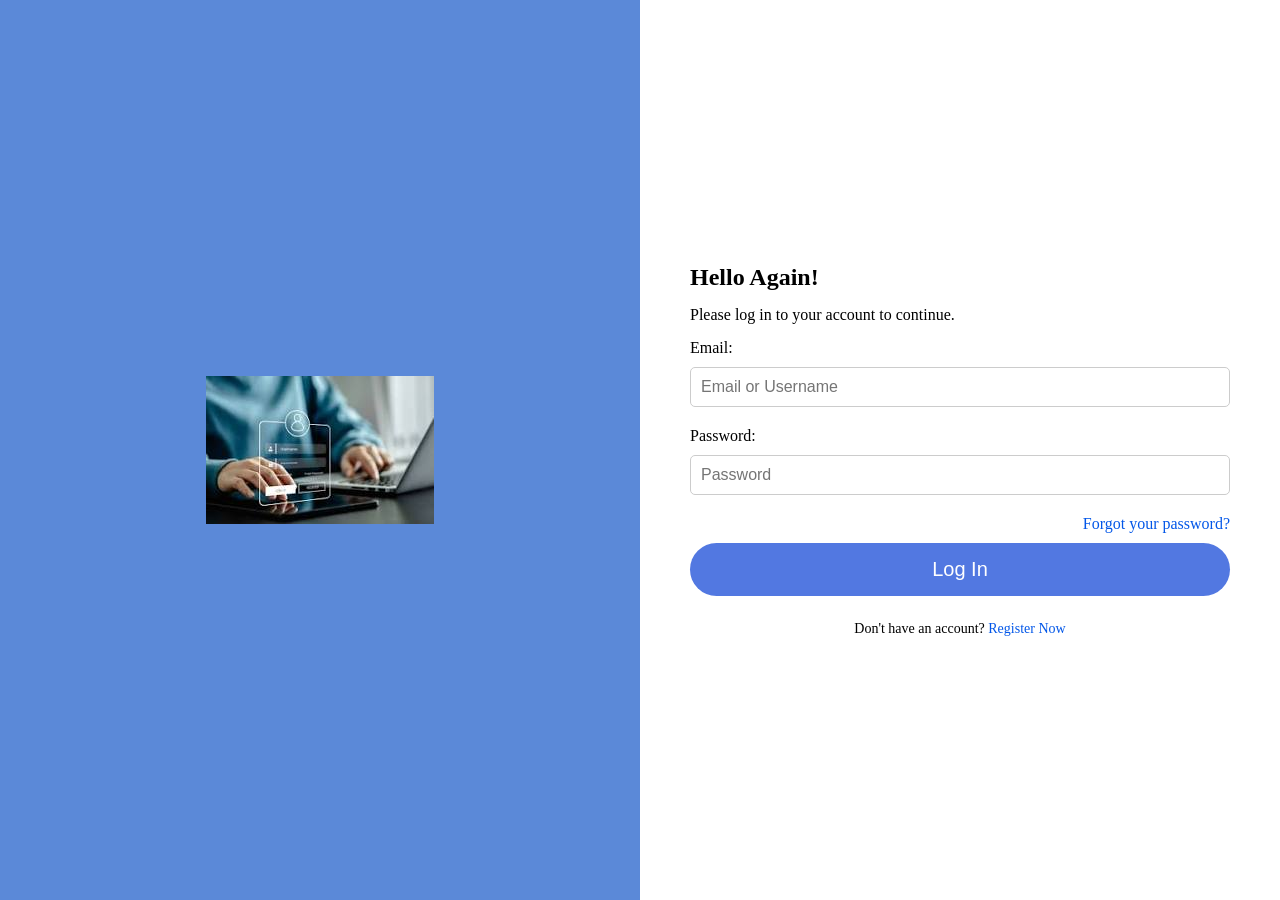
<file: Laundry service login page using flex/index.html>
<!DOCTYPE html>
<html lang="en">
<head>
    <meta charset="UTF-8">
    <meta name="viewport" content="width=device-width, initial-scale=1.0">
    <title>Log in page using flex</title>
    <link rel="stylesheet" href="style.css">
</head>
<body>
    <div class="container">
        <div class="left">
            <img src="login.jpg" alt="Login Image">
        </div>
        <div class="right">
            <h2>Hello Again!</h2>
            <p>Please log in to your account to continue.</p>

            <form>
                <label for="email">Email:</label>
                <input type="email" id="email" placeholder="Email or Username" required>
                <label for="password">Password:</label>
                <input type="password" id="password" placeholder="Password" required>
                <a href="#">Forgot your password?</a>
                <button type="submit">Log In</button>
               <p class="register">
                Don't have an account?
                <a href="#">Register Now</a>
                  </p>
            </form>
        </div>
    </div>
</body>
</html>
</file>
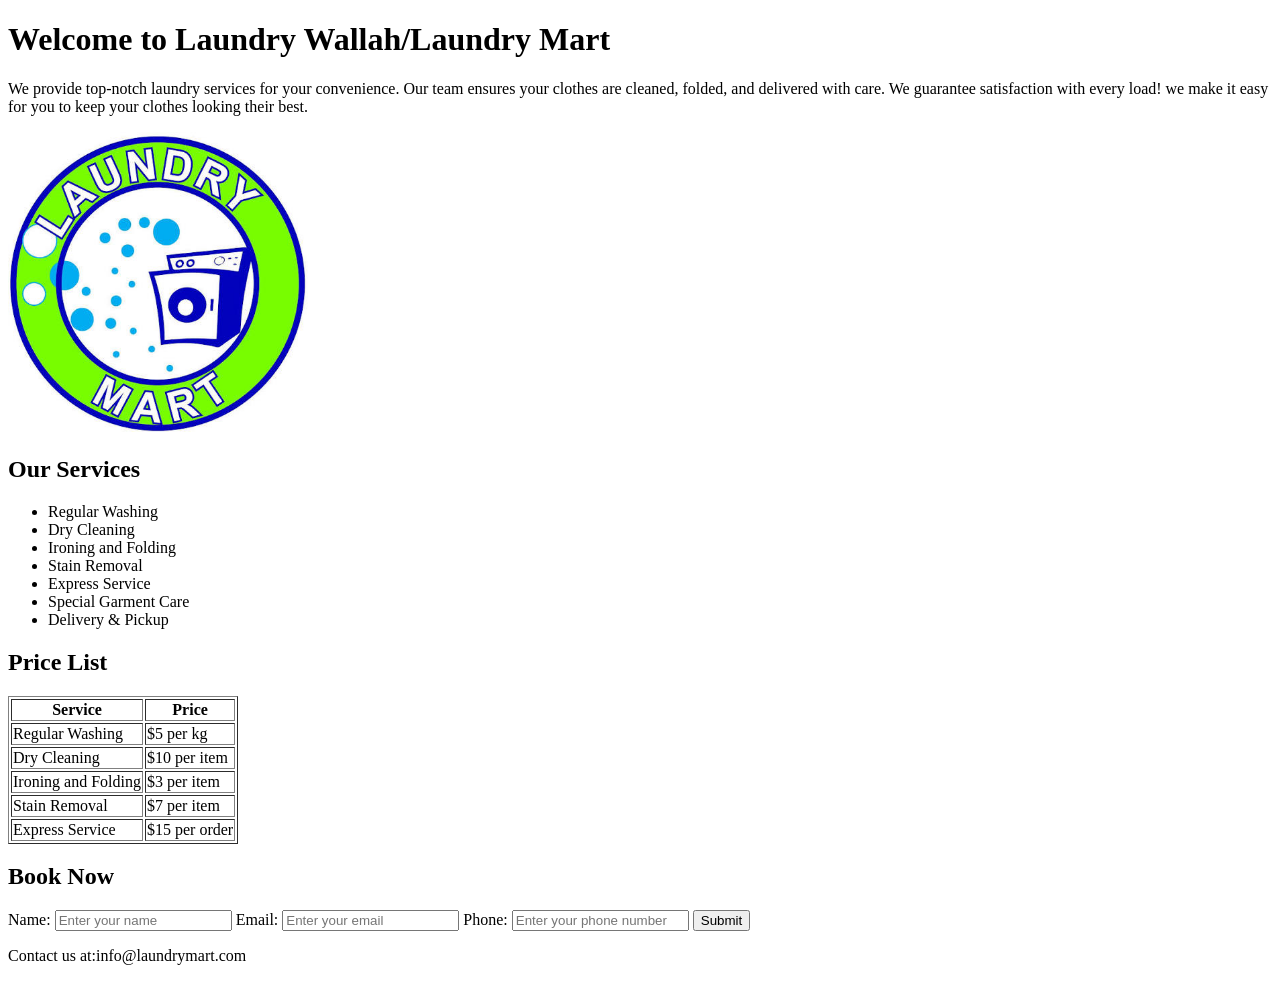
<file: laundry-mart/index.html>
<!DOCTYPE html>
<html lang="en">
<head>
    <meta charset="UTF-8">
    <meta name="viewport" content="width=device-width, initial-scale=1.0">
    <title>Laundry Mart</title>
</head>
<body>
    <h1>Welcome to Laundry Wallah/Laundry Mart</h1>
    <p>We provide top-notch laundry services for your convenience. Our team ensures your clothes are cleaned, folded, and delivered with care. We guarantee satisfaction with every load! we make it easy for you to keep your clothes looking their best.</p>
    <img src="images/laundry.jpg" alt="Laundry Mart" style="width:300px;height:auto;">
    <h2>Our Services</h2>
    <ul>
        <li>Regular Washing</li>
        <li>Dry Cleaning</li>
        <li>Ironing and Folding</li>
        <li>Stain Removal</li>
        <li>Express Service</li>
        <li>Special Garment Care</li>
        <li>Delivery & Pickup</li>
    </ul>
    <h2>Price List</h2>
    <table border="1">
        <tr>
            <th>Service</th>
            <th>Price</th>
        </tr>

        <tr>
            <td>Regular Washing</td>
            <td>$5 per kg</td>
        </tr>
        <tr>
            <td>Dry Cleaning</td>
            <td>$10 per item</td>
        </tr>
        <tr>
            <td>Ironing and Folding</td>
            <td>$3 per item</td>
        </tr>
        <tr>
            <td>Stain Removal</td>
            <td>$7 per item</td>
        </tr>
        <tr>
            <td>Express Service</td>
            <td>$15 per order</td>
        </tr>
    </table>
    <h2>Book Now</h2>
    <form>
        <label for="name">Name:</label>
        <input type="text" id="name" name="name" placeholder="Enter your name"  required>
        <label for="email">Email:</label>
        <input type="email" id="email" name="email" placeholder="Enter your email" required>
        <label for="phone">Phone:</label>
        <input type="tel" id="phone" name="phone" placeholder="Enter your phone number" required>
        <button type="submit">Submit</button>
    </form>
   <tfoot>
        <p>Contact us at:info@laundrymart.com</p>
</body>
</html>
</file>
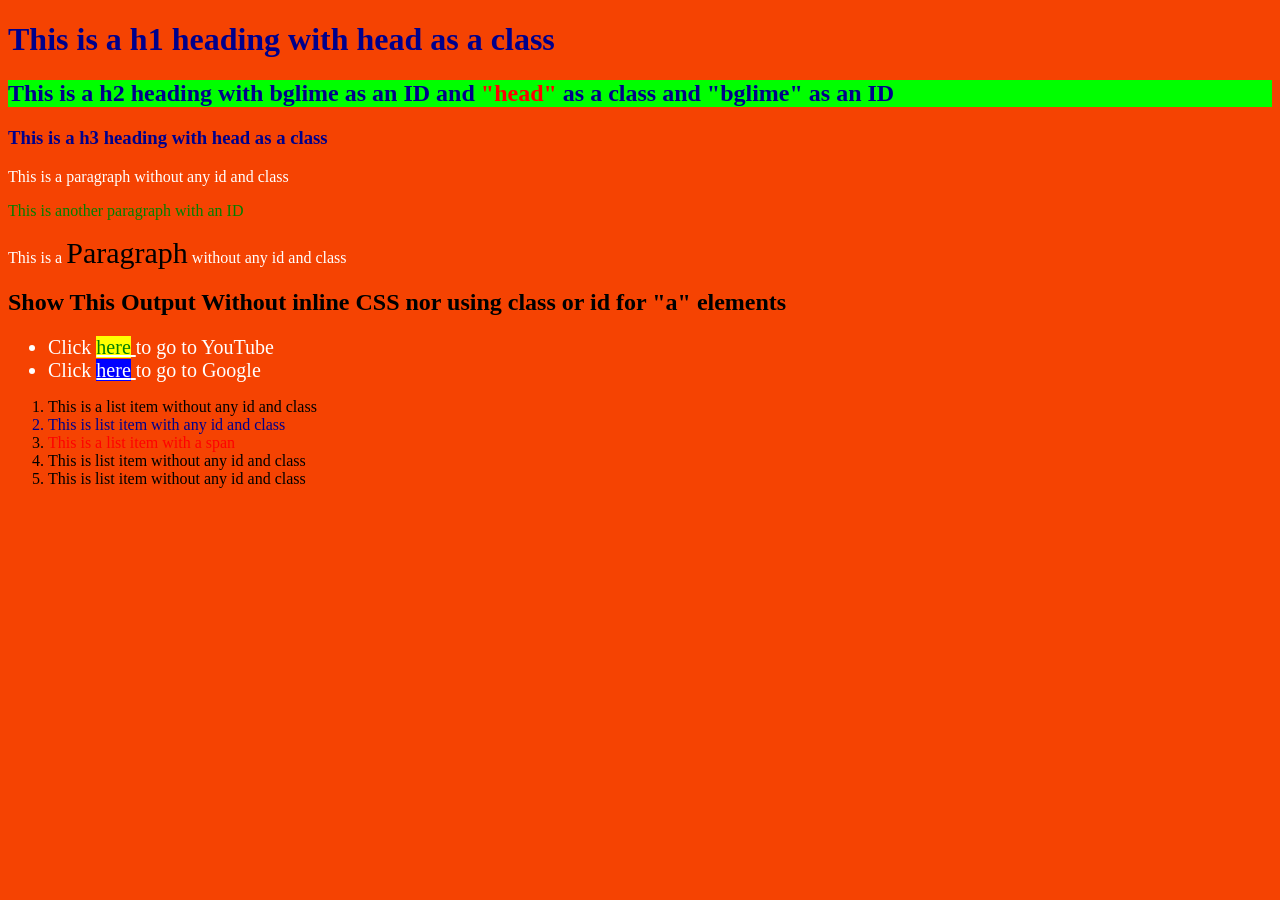
<file: Task_3_CSS_Selectors/index.html>
<!DOCTYPE html>
<html lang="en">
<head>
    <meta charset="UTF-8">
    <meta name="viewport" content="width=device-width, initial-scale=1.0">
    <title>Assignment 3: CSS Selectors</title>
    <link rel="stylesheet" href="style.css">
</head>
<body>
    <h1 class="head">This is a h1 heading with head as a class</h1>
    <h2  id="bglime" class="head">This is a h2 heading with bglime as an ID and <span class="head">"head"</span> as a class and "bglime" as an ID   </h2>
    <h3 class="head">This is a h3 heading with head as a class</h3>
    <p>This is a paragraph without any id and class</p>
    <p id="para">This is another paragraph with an ID</p>
    <p>This is a <span>Paragraph</span> without any id and class</p>
    <h2>Show This Output Without inline CSS nor using class or id for "a" elements</h2>
<ul>
    <li>
        Click <a href="https://www.youtube.com">
            <mark>here</mark>
        </a> to go to YouTube
    </li>

    <li>
        Click <a href="https://www.google.com">
            <mark>here</mark>
        </a> to go to Google
    </li>
</ul>


<ol>
    <li>This is a list item  without any id and class</li>
    <li  class="head">This is list item with any id and class</li>
    <li><span>This is a list item with a span</span></li>
     <li>This is list  item  without any id and class</li>
     <li>This is list  item  without any id and class</li>
</ol>
</file>
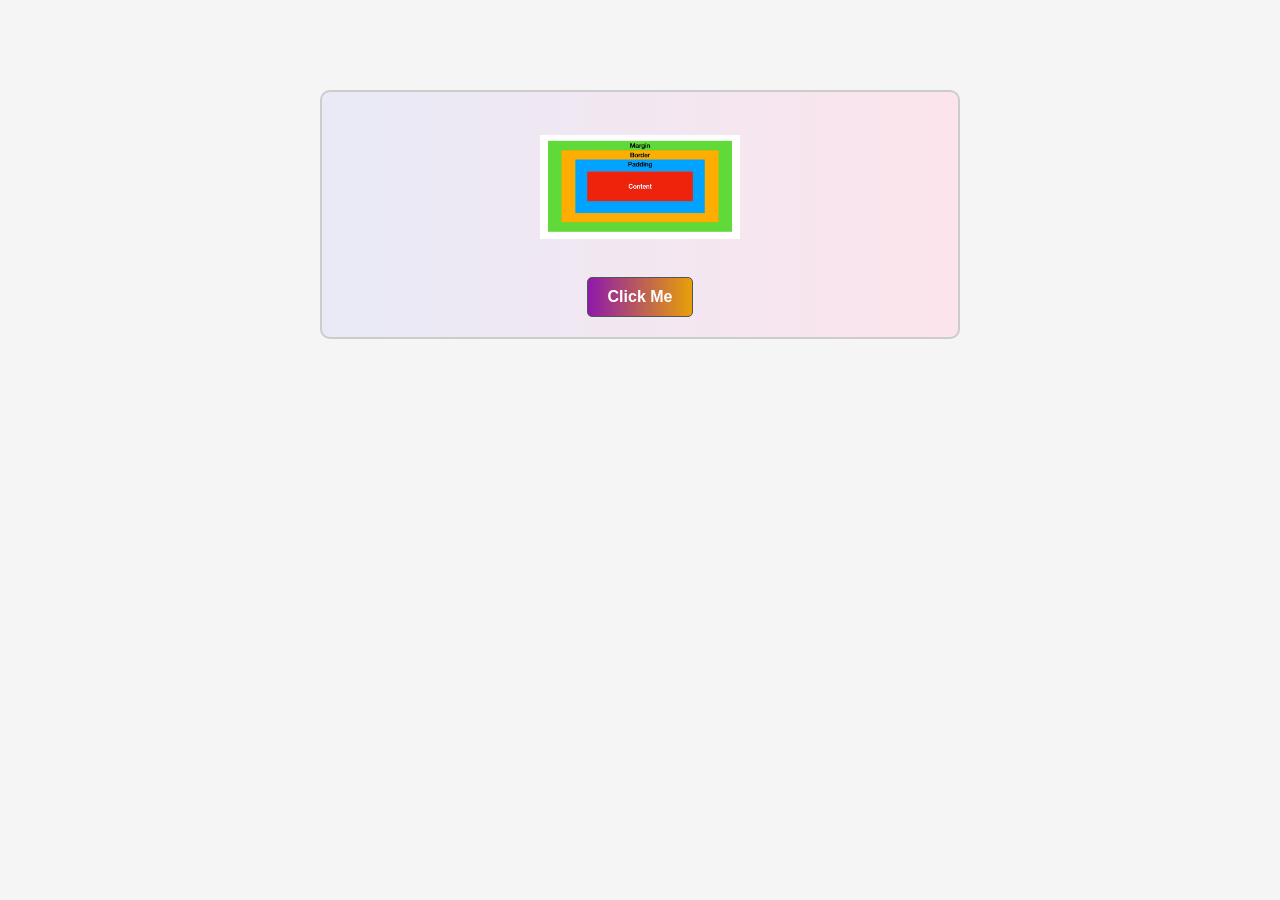
<file: Task_4_CSS_Units_Box_Model/index.html>
<!DOCTYPE html>
<html lang="en">
<head>
    <meta charset="UTF-8">
    <meta name="viewport" content="width=device-width, initial-scale=1.0">
    <link rel="stylesheet" href="style.css">
    <title>CSS Units and Box Model</title>
</head>
<body>
    <div class="box">
        <img src="boxmodel.webp" alt="Box Model Illustration">
        <button>Click Me</button>
    </div>
</body>
</html>
</file>
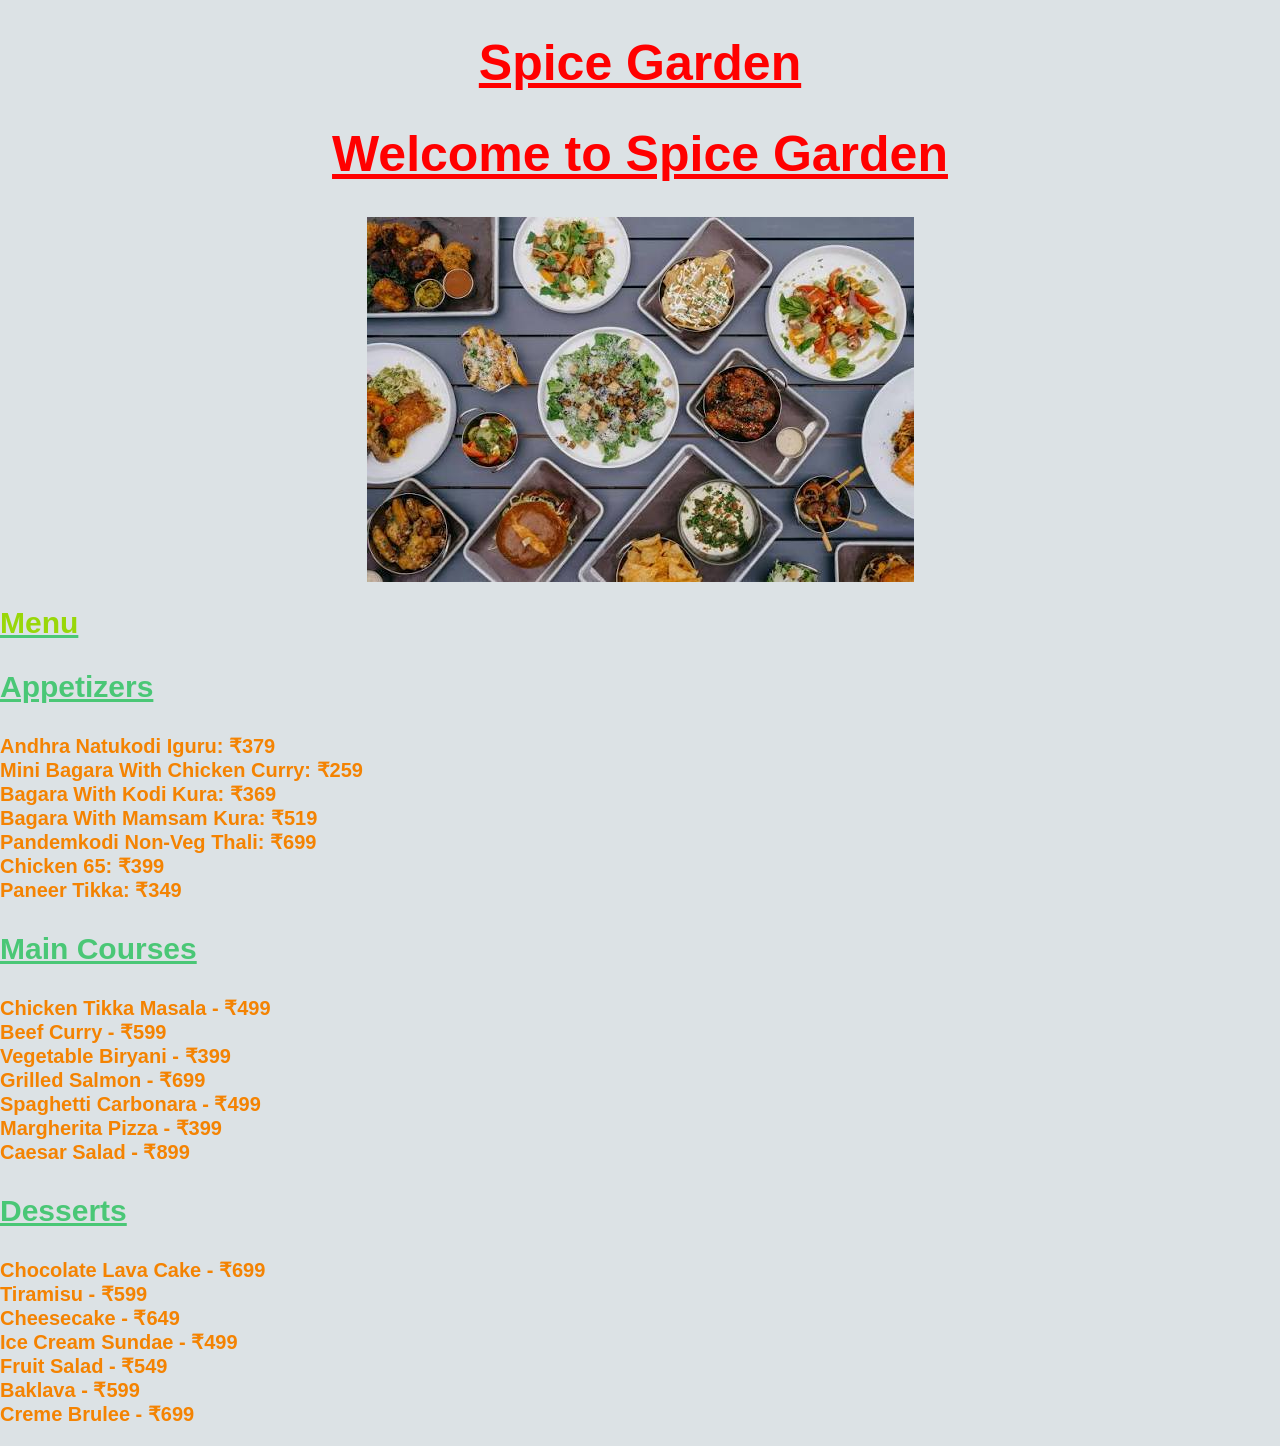
<file: practice/Restaurant Menu/index.html>
<!DOCTYPE html>
<html lang="en">
<head>
    <meta charset="UTF-8">
    <meta name="viewport" content="width=device-width, initial-scale=1.0">
    <title>Restaurant menu</title>
    <link rel="stylesheet" href="style.css">
</head>
<body>
    <h1>Spice Garden</h1>
    <h1>Welcome to Spice Garden</h1>
    <a href="food.jpg" target="_blank">
        <img src="food.jpg" alt="Delicious food" class="food-img">
    </a>
    <h2><span>Menu</span></h2>
    <div class="menu-item">
        <h3>Appetizers</h3>
        <ul>
            <li>Andhra Natukodi Iguru: ₹379</li>
            <li>Mini Bagara With Chicken Curry: ₹259</li>
            <li>Bagara With Kodi Kura: ₹369</li>
            <li>Bagara With Mamsam Kura: ₹519</li>
            <li>Pandemkodi Non-Veg Thali: ₹699</li>
            <li>Chicken 65: ₹399</li>
            <li>Paneer Tikka: ₹349</li>
        </ul>
    </div>
    <div class="menu-item">
        <h3>Main Courses</h3>
        <ul>
            <li>Chicken Tikka Masala - ₹499</li>
            <li>Beef Curry - ₹599</li>
            <li>Vegetable Biryani - ₹399</li>
            <li>Grilled Salmon - ₹699</li>
            <li>Spaghetti Carbonara - ₹499</li>
            <li>Margherita Pizza - ₹399</li>
            <li>Caesar Salad - ₹899</li>
        </ul>
    </div>
    <div class="menu-item">
        <h3>Desserts</h3>
        <ul>
            <li>Chocolate Lava Cake - ₹699</li>
            <li>Tiramisu - ₹599</li>
            <li>Cheesecake - ₹649</li>
            <li>Ice Cream Sundae - ₹499</li>
            <li>Fruit Salad - ₹549</li>
            <li>Baklava - ₹599</li>
            <li>Creme Brulee - ₹699</li>
        </ul>
    </div>
</body>
</html>
</file>
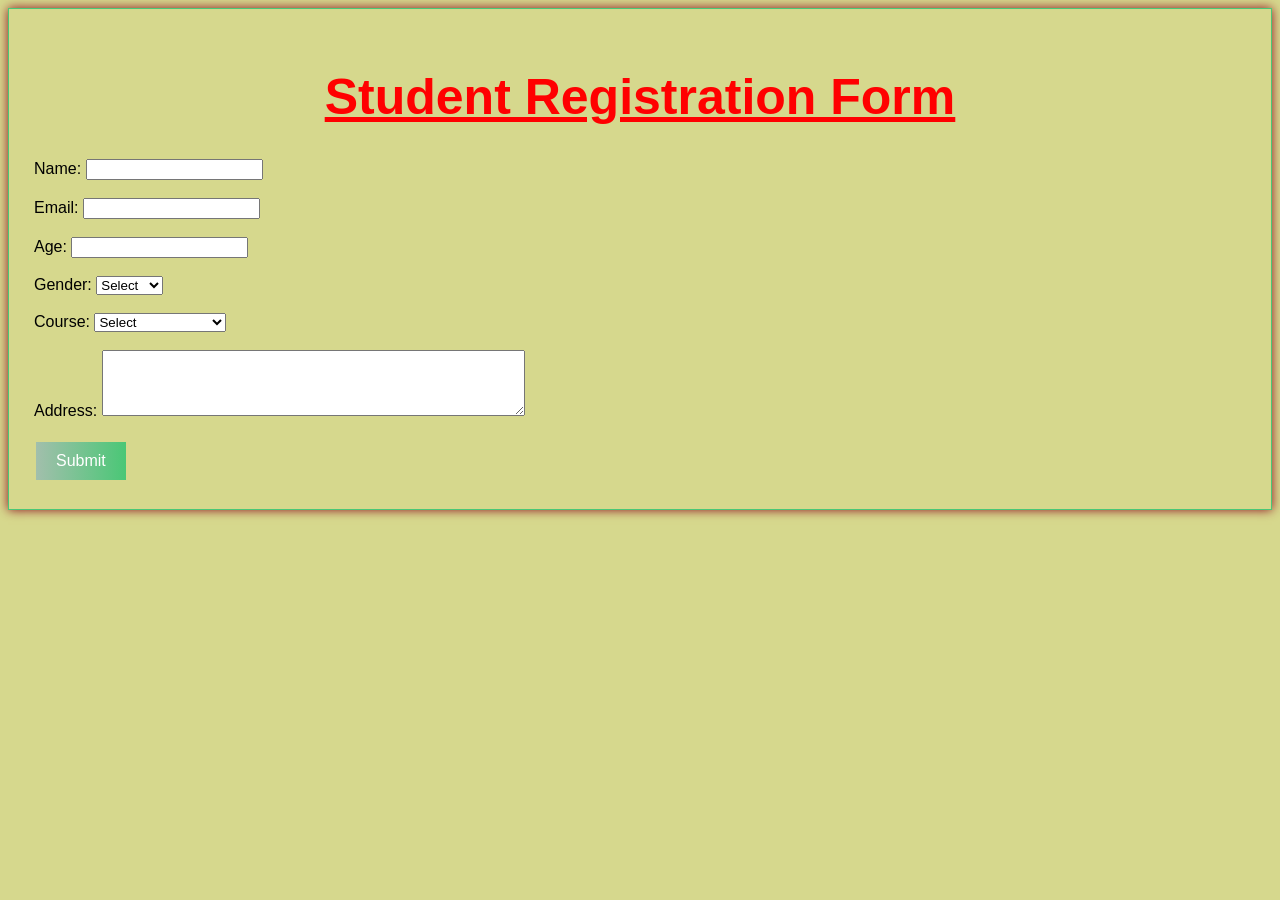
<file: practice/Restaurant Menu/Form/index.html>
<!DOCTYPE html>
<html lang="en">
<head>
    <meta charset="UTF-8">
    <meta name="viewport" content="width=device-width, initial-scale=1.0">
    <title>Student Registration Form</title>
    <link rel="stylesheet" href="style.css">
</head>
<body>
    <h1>Student Registration Form</h1>
    <form action="submit_form.php" method="POST">
        <label for="name">Name:</label>
        <input type="text" id="name" name="name" required><br><br>

        <label for="email">Email:</label>
        <input type="email" id="email" name="email" required><br><br>

        <label for="age">Age:</label>
        <input type="number" id="age" name="age" required><br><br>

        <label for="gender">Gender:</label>
        <select id="gender" name="gender" required>
            <option value="">Select</option>
            <option value="male">Male</option>
            <option value="female">Female</option>
            <option value="other">Other</option>
        </select><br><br>
        <label for="course">Course:</label>
        <select id="course" name="course" required>
            <option value="">Select</option>
            <option value="computer_science">Computer Science</option>
            <option value="mathematics">Mathematics</option>
            <option value="physics">Physics</option>
        </select><br><br>
        <label for="address">Address:</label>
        <textarea id="address" name="address" rows="4" cols="50" required></textarea><br><br>
<button type="submit">Submit</button>
    </form>
    
</body>
</html>
</file>
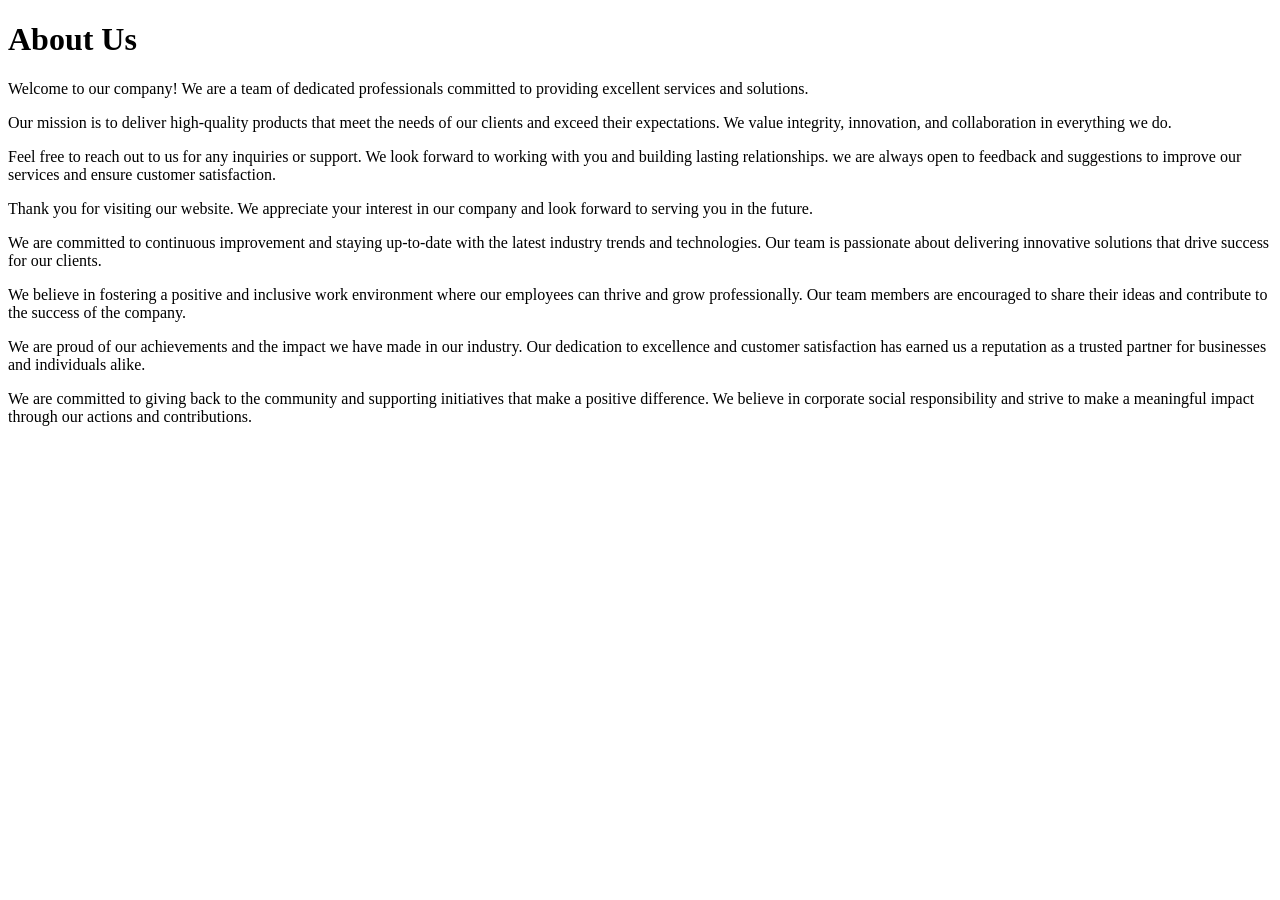
<file: Task1_HelloWorld/aboutus.html>
<!DOCTYPE html>
<html lang="en">
<head>
    <meta charset="UTF-8">
    <meta name="viewport" content="width=device-width, initial-scale=1.0">
    <title>About Us</title>
</head>
<body>
    <h1>About Us</h1>
    <p>Welcome to our company! We are a team of dedicated professionals committed to providing excellent services and solutions.</p>
    <p>Our mission is to deliver high-quality products that meet the needs of our clients and exceed their expectations. We value integrity, innovation, and collaboration in everything we do.</p>
    <p>Feel free to reach out to us for any inquiries or support. We look forward to working with you and building lasting relationships.
        we are always open to feedback and suggestions to improve our services and ensure customer satisfaction.</p>
    <p>Thank you for visiting our website. We appreciate your interest in our company and look forward to serving you in the future.</p>
    <p>We are committed to continuous improvement and staying up-to-date with the latest industry trends and technologies. Our team is passionate about delivering innovative solutions that drive success for our clients.</p>
    <p>We believe in fostering a positive and inclusive work environment where our employees can thrive and grow professionally. Our team members are encouraged to share their ideas and contribute to the success of the company.</p>
    <p>We are proud of our achievements and the impact we have made in our industry. Our dedication to excellence and customer satisfaction has earned us a reputation as a trusted partner for businesses and individuals alike.</p>
    <p>We are committed to giving back to the community and supporting initiatives that make a positive difference. We believe in corporate social responsibility and strive to make a meaningful impact through our actions and contributions.</p> 
</body>
</html>
</file>
<file: Laundry service login page using flex/style.css>
*{
    margin: 0;
    padding: 0;
    box-sizing: border-box;
}
.container{
    height: 100vh;
    display: flex;
   flex-direction: row;
   justify-content: space-between;
   align-items: center;
}
form{
    display: flex;
    flex-direction: column;
    gap: 10px;
}
.container .left{
    width: 50%;
    height: 100%;
    background-color: #5b89d8;
    display: flex;
    justify-content: center;
    align-items: center;
    background-size: cover;
}
.container .right {
    width: 50%;
    padding: 50px;
    display: flex;
    flex-direction: column;
    justify-content: center;
    align-items: stretch;
    gap: 15px;
}
form input {
    display: block;
    width: 100%;
    margin-bottom: 10px;
    padding: 10px;
    font-size: 16px;
    border: 1px solid #ccc;
    border-radius: 5px;
    box-sizing: border-box;
}

button{
    padding: 15px;
    font-size: 20px;
    border:none;
    border-radius: 35px;
    background-color: rgba(64, 106, 222, 0.9);
    color: white;
}
a{
    text-decoration: none;
    color: #0357e8;
    align-self: flex-end;
}
.register {
    text-align: center;
    margin-top: 15px;
    font-size: 14px;
}
</file>
<file: Task_3_CSS_Selectors/style.css>
body {
    background-color: rgb(245, 67, 2);
}

.head {
    color: darkblue;
}

#bglime {
    background-color: lime;
    color: darkblue;
}

#bglime span {
    color: red;
}

p {
    color: white;
}

#para {
    color: green;
    font-size: 16px;
}
p span {
    color: black;
    font-size: 30px;
}

ul li {
    color: white;
    font-size: 20px;
}
ul li:first-child mark {
    background-color: yellow;
    color: green;
}

ul li:nth-child(2) mark {
    background-color: blue;
    color: white;
}

a {
    color: white;
}

a:visited {
    color: green;
    background-color:blue;
}

span {
    color: red;
}
</file>
<file: Task_4_CSS_Units_Box_Model/style.css>
* {
    box-sizing: border-box;
}

body {
    margin: 0;
    font-family: Arial, sans-serif;
    font-size: 16px;
    background-color: #f5f5f5;
}

.box {
    margin-left: 25vw;
    margin-right: 25vw;
    margin-top: 10vh;
    margin-bottom: 10vh;
    padding: 20px;
    border: 2px solid #cccccc;
    border-radius: 10px;
    background-image: linear-gradient(to right, #e8eaf6, #fce4ec);
    text-align: center;
}

img {
    width: 200px;
    height: 150px;
    border-radius: 10px;
    object-fit: contain;
    display: block;
    margin: 0 auto 15px;
}

button {
    background-color: #4CAF50;
    background-image: linear-gradient(to right, #8e19ac, #e7a007);
    color: white;
    border: 1px solid #555555;
    border-radius: 5px;
    padding: 10px 20px;
    font-family: Arial, sans-serif;
    font-size: 16px;
    font-weight: bold;
    cursor: pointer;
}
</file>
<file: practice/Restaurant Menu/style.css>
body {
    font-family: Arial, sans-serif;
    margin: 0;
    padding: 0;
    background-color: #dce2e5;
}
h1 {
    text-align: center;
    color: red;
    text-decoration: underline;
    font-size: 50px;
}
h2, h3{
    text-align:left;
    color: #4ac776;
    font-size: 30px;
    font-weight: bold;
    text-decoration: underline;
}
a {
    display: block;
    text-align: center;
    margin-top: 20px;
}
.food-img {
    display: block;
    margin: 0 auto;
    max-width: 80%;
    height: auto;
}
.food-img:hover {
    transform: scale(1.05);
    transition: transform 0.3s ease;
}
.menu-item {
    text-align:left;
    margin: 20px 0;
    color: #5dea06;
}
ul {
    list-style-type: none;
    padding: 0;
    color: #f48302;
    font-size: 20px;
    font-weight: bold;
}
span {
    color: #99d709;
    text-align: center;
}
</file>
<file: practice/Restaurant Menu/Form/style.css>
body{
    font-family: Arial, sans-serif;
    margin: 3px solid #112aa7;
    padding: 25px 25px 25px 25px;
    border: 1px solid #4ac776;
    box-shadow: 0px 0px 10px #8f1122;
    background-color: #aeb31c80;
    box-sizing: border-box;
}
button {
    background-color: #a2bfac;
    color: white;
    border: none;
    padding: 10px 20px;
    text-align: center;
    text-decoration: none;
    display: inline-block;
    font-size: 16px;
    margin: 4px 2px;
    cursor: pointer;
    background: linear-gradient(to right, #a2bfac, #4ac776);
}
h1 {
    text-align: center;
    color: red;
    text-decoration: underline;
    font-size: 50px;
}
</file>
